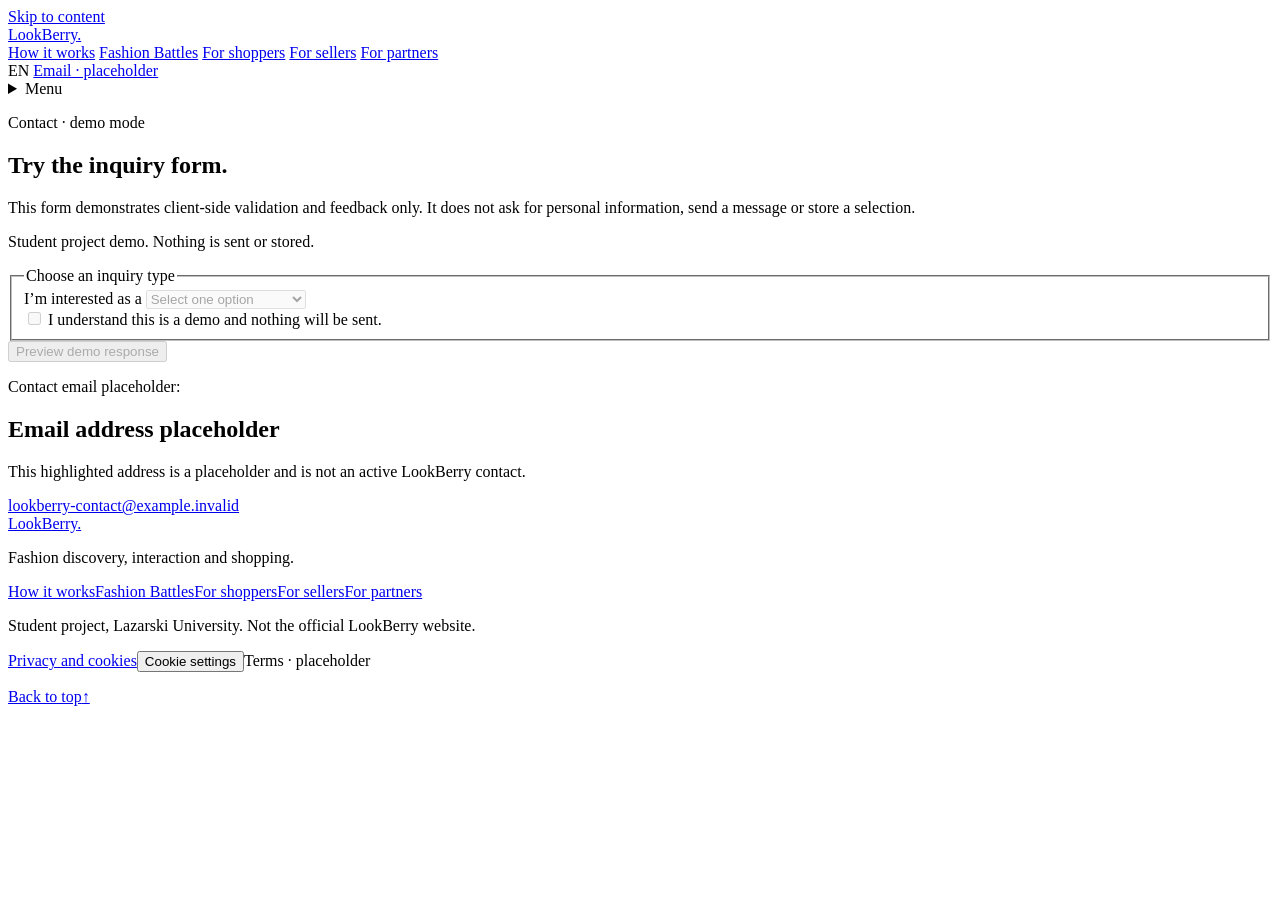
<file: docs/contact/index.html>
<!doctype html>
<html lang="en" dir="ltr">
<head>
  <meta charset="utf-8">
  <meta name="viewport" content="width=device-width, initial-scale=1">
  <meta name="robots" content="noindex, nofollow">
  <title>Contact — LookBerry student project</title>
  <meta name="description" content="Demo-only contact form for a student project. No personal information is requested, sent or stored.">
  <link rel="canonical" href="https://hugh0603.github.io/lookberry-website/contact/">
  <meta property="og:type" content="website">
  <meta property="og:site_name" content="LookBerry student project">
  <meta property="og:title" content="Contact — LookBerry student project">
  <meta property="og:description" content="Demo-only contact form for a student project. No personal information is requested, sent or stored.">
  <meta property="og:url" content="https://hugh0603.github.io/lookberry-website/contact/">
  <meta property="og:image" content="https://hugh0603.github.io/lookberry-website/assets/images/home-campaign.jpg">
  <meta property="og:image:alt" content="Model in a structured black coat and sunglasses against a brushed-metal studio set; concept imagery.">
  <meta name="twitter:card" content="summary_large_image">
  <script type="application/ld+json">{"@context":"https://schema.org","@graph":[{"@type":"BreadcrumbList","itemListElement":[{"@type":"ListItem","position":1,"name":"LookBerry","item":"https://hugh0603.github.io/lookberry-website/"},{"@type":"ListItem","position":2,"name":"Contact · demo mode","item":"https://hugh0603.github.io/lookberry-website/contact/"}]}]}</script>
  <link rel="icon" type="image/svg+xml" href="https://hugh0603.github.io/lookberry-website/assets/favicon.svg">
  <link rel="stylesheet" href="https://hugh0603.github.io/lookberry-website/assets/css/site.css">
</head>
<body id="top" class="page-contact" data-gtm="GTM-T3R83PLX">
<a class="skip-link" href="#main">Skip to content</a>
<header class="site-header">
  <div class="header-inner">
    <a class="wordmark" href="https://hugh0603.github.io/lookberry-website/" aria-label="LookBerry home">LookBerry<span class="wordmark-dot" aria-hidden="true">.</span></a>
    <nav class="desktop-nav" aria-label="Primary navigation"><a href="https://hugh0603.github.io/lookberry-website/#how-it-works">How it works</a>
<a href="https://hugh0603.github.io/lookberry-website/fashion-battles/">Fashion Battles</a>
<a href="https://hugh0603.github.io/lookberry-website/for-shoppers/">For shoppers</a>
<a href="https://hugh0603.github.io/lookberry-website/for-sellers/">For sellers</a>
<a href="https://hugh0603.github.io/lookberry-website/for-partners/">For partners</a></nav>
    <div class="header-tools">
      <span class="language-current" lang="en" aria-label="Current language: English">EN</span>
      <a class="header-email" href="mailto:lookberry-contact@example.invalid" title="Placeholder email · replace before launch">Email · placeholder</a>
      <details class="mobile-menu">
        <summary aria-label="Open navigation">Menu</summary>
        <nav aria-label="Menu"><a href="https://hugh0603.github.io/lookberry-website/#how-it-works">How it works</a>
<a href="https://hugh0603.github.io/lookberry-website/fashion-battles/">Fashion Battles</a>
<a href="https://hugh0603.github.io/lookberry-website/for-shoppers/">For shoppers</a>
<a href="https://hugh0603.github.io/lookberry-website/for-sellers/">For sellers</a>
<a href="https://hugh0603.github.io/lookberry-website/for-partners/">For partners</a></nav>
      </details>
    </div>
  </div>
</header>
<main id="main" class="page-main interior-page contact-page">
<section class="contact-hero" aria-labelledby="page-title">
  <div class="contact-copy">
    <p class="eyebrow">Contact · demo mode</p>
    <h1 id="page-title">Try the inquiry form.</h1>
    <p class="hero-deck">This form demonstrates client-side validation and feedback only. It does not ask for personal information, send a message or store a selection.</p>
    <p class="demo-notice">Student project demo. Nothing is sent or stored.</p>
  </div>
  <form id="demo-form" class="demo-form" data-demo-form data-success="Demo complete. Nothing was sent or stored." data-validation-error="Review the highlighted fields and try again." data-error="The demo could not be completed. Please try again." novalidate>
    <fieldset>
      <legend>Choose an inquiry type</legend>
      <label for="inquiry-intent">I’m interested as a</label>
      <select id="inquiry-intent" name="intent" required disabled aria-describedby="intent-error">
        <option value="">Select one option</option>
        <option value="seller">Marketplace seller</option>
        <option value="partner">Fashion Battles partner</option>
      </select>
      <p id="intent-error" class="field-error" data-error-for="intent" hidden>Choose whether you are a seller or partner.</p>
      <div class="acknowledge-row">
        <input id="demo-ack" name="demoAck" type="checkbox" required disabled aria-describedby="ack-error">
        <label for="demo-ack">I understand this is a demo and nothing will be sent.</label>
      </div>
      <p id="ack-error" class="field-error" data-error-for="ack" hidden>Confirm that this is a demo before continuing.</p>
    </fieldset>
    <button class="button button-primary form-submit" type="submit" disabled>Preview demo response</button>
    <p class="form-status" data-form-status role="status" aria-live="polite" aria-atomic="true"></p>
    <noscript><p class="form-noscript">Enable JavaScript to preview the form. No message is sent.</p></noscript>
  </form>
</section>
<section class="section section-contact-email" aria-labelledby="email-title">
  <div class="section-heading" data-reveal><p class="eyebrow">Contact email placeholder:</p><h2 id="email-title">Email address placeholder</h2></div>
  <p class="mailto-note">This highlighted address is a placeholder and is not an active LookBerry contact.</p>
  <a class="mailto-placeholder is-placeholder" href="mailto:lookberry-contact@example.invalid" title="Placeholder email · replace before launch">lookberry-contact@example.invalid</a>
</section>
</main>
<footer class="site-footer">
  <div class="footer-main">
    <a class="footer-wordmark" href="https://hugh0603.github.io/lookberry-website/">LookBerry<span aria-hidden="true">.</span></a>
    <p>Fashion discovery, interaction and shopping.</p>
    <nav aria-label="Footer navigation"><a href="https://hugh0603.github.io/lookberry-website/#how-it-works">How it works</a><a href="https://hugh0603.github.io/lookberry-website/fashion-battles/">Fashion Battles</a><a href="https://hugh0603.github.io/lookberry-website/for-shoppers/">For shoppers</a><a href="https://hugh0603.github.io/lookberry-website/for-sellers/">For sellers</a><a href="https://hugh0603.github.io/lookberry-website/for-partners/">For partners</a></nav>
  </div>
  <div class="footer-meta">
    <p class="student-disclaimer">Student project, Lazarski University. Not the official LookBerry website.</p>
    <p class="legal-placeholders"><a href="https://hugh0603.github.io/lookberry-website/privacy/">Privacy and cookies</a><button type="button" class="link-button" data-consent-open>Cookie settings</button><span>Terms · placeholder</span></p>
    <a class="back-to-top" href="#top">Back to top<span aria-hidden="true">↑</span></a>
  </div>
</footer>
<div class="consent-banner" data-consent-banner role="region" aria-label="Cookie choice" hidden>
  <div class="consent-copy">
    <p class="consent-title">Measurement cookies</p>
    <p>We would like to measure how this student-project site is used, with Google Tag Manager and Google Analytics. These tools set cookies only if you accept. The site works the same if you decline. <a href="https://hugh0603.github.io/lookberry-website/privacy/">Read how it works</a></p>
  </div>
  <div class="consent-actions">
    <button type="button" class="button" data-consent="denied">Decline</button>
    <button type="button" class="button button-primary" data-consent="granted">Accept measurement</button>
  </div>
</div>
<script src="https://hugh0603.github.io/lookberry-website/assets/js/motion.js" defer></script>
  <script src="https://hugh0603.github.io/lookberry-website/assets/js/form.js" defer></script>
  <script src="https://hugh0603.github.io/lookberry-website/assets/js/consent.js" defer></script>
</body>
</html>
</file>
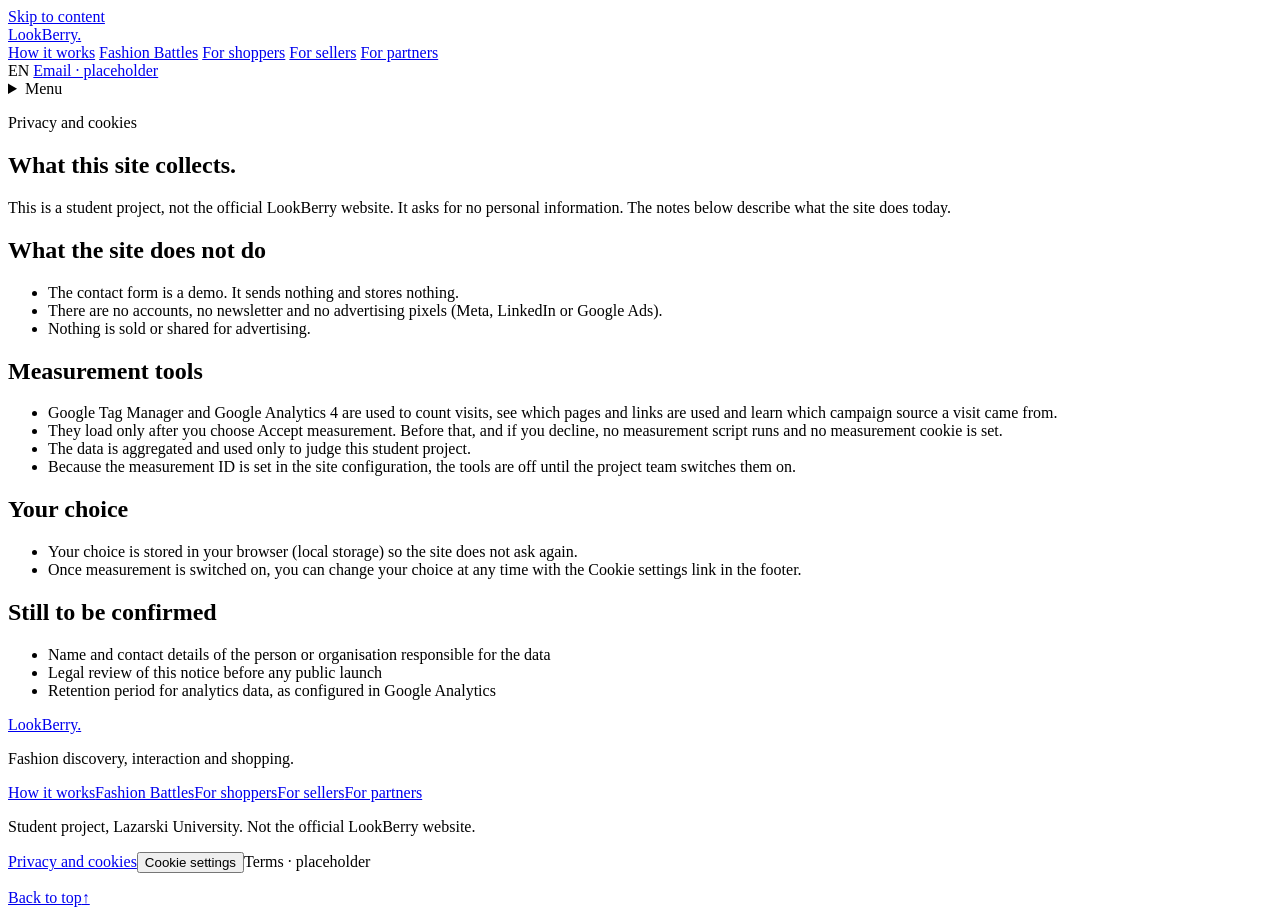
<file: docs/privacy/index.html>
<!doctype html>
<html lang="en" dir="ltr">
<head>
  <meta charset="utf-8">
  <meta name="viewport" content="width=device-width, initial-scale=1">
  <meta name="robots" content="noindex, nofollow">
  <title>Privacy and cookies — LookBerry student project</title>
  <meta name="description" content="What this student-project site collects, which tools it uses and how to change your cookie choice.">
  <link rel="canonical" href="https://hugh0603.github.io/lookberry-website/privacy/">
  <meta property="og:type" content="website">
  <meta property="og:site_name" content="LookBerry student project">
  <meta property="og:title" content="Privacy and cookies — LookBerry student project">
  <meta property="og:description" content="What this student-project site collects, which tools it uses and how to change your cookie choice.">
  <meta property="og:url" content="https://hugh0603.github.io/lookberry-website/privacy/">
  <meta property="og:image" content="https://hugh0603.github.io/lookberry-website/assets/images/home-campaign.jpg">
  <meta property="og:image:alt" content="Model in a structured black coat and sunglasses against a brushed-metal studio set; concept imagery.">
  <meta name="twitter:card" content="summary_large_image">
  <script type="application/ld+json">{"@context":"https://schema.org","@graph":[{"@type":"BreadcrumbList","itemListElement":[{"@type":"ListItem","position":1,"name":"LookBerry","item":"https://hugh0603.github.io/lookberry-website/"},{"@type":"ListItem","position":2,"name":"Privacy and cookies","item":"https://hugh0603.github.io/lookberry-website/privacy/"}]}]}</script>
  <link rel="icon" type="image/svg+xml" href="https://hugh0603.github.io/lookberry-website/assets/favicon.svg">
  <link rel="stylesheet" href="https://hugh0603.github.io/lookberry-website/assets/css/site.css">
</head>
<body id="top" class="page-privacy" data-gtm="GTM-T3R83PLX">
<a class="skip-link" href="#main">Skip to content</a>
<header class="site-header">
  <div class="header-inner">
    <a class="wordmark" href="https://hugh0603.github.io/lookberry-website/" aria-label="LookBerry home">LookBerry<span class="wordmark-dot" aria-hidden="true">.</span></a>
    <nav class="desktop-nav" aria-label="Primary navigation"><a href="https://hugh0603.github.io/lookberry-website/#how-it-works">How it works</a>
<a href="https://hugh0603.github.io/lookberry-website/fashion-battles/">Fashion Battles</a>
<a href="https://hugh0603.github.io/lookberry-website/for-shoppers/">For shoppers</a>
<a href="https://hugh0603.github.io/lookberry-website/for-sellers/">For sellers</a>
<a href="https://hugh0603.github.io/lookberry-website/for-partners/">For partners</a></nav>
    <div class="header-tools">
      <span class="language-current" lang="en" aria-label="Current language: English">EN</span>
      <a class="header-email" href="mailto:lookberry-contact@example.invalid" title="Placeholder email · replace before launch">Email · placeholder</a>
      <details class="mobile-menu">
        <summary aria-label="Open navigation">Menu</summary>
        <nav aria-label="Menu"><a href="https://hugh0603.github.io/lookberry-website/#how-it-works">How it works</a>
<a href="https://hugh0603.github.io/lookberry-website/fashion-battles/">Fashion Battles</a>
<a href="https://hugh0603.github.io/lookberry-website/for-shoppers/">For shoppers</a>
<a href="https://hugh0603.github.io/lookberry-website/for-sellers/">For sellers</a>
<a href="https://hugh0603.github.io/lookberry-website/for-partners/">For partners</a></nav>
      </details>
    </div>
  </div>
</header>
<main id="main" class="page-main interior-page page-privacy">
<section class="contact-hero" aria-labelledby="page-title">
  <div class="contact-copy">
    <p class="eyebrow">Privacy and cookies</p>
    <h1 id="page-title">What this site collects.</h1>
    <p class="hero-deck">This is a student project, not the official LookBerry website. It asks for no personal information. The notes below describe what the site does today.</p>
  </div>
</section>
<section class="section section-privacy" aria-labelledby="privacy-what-the-site-does-not-do">
  <div class="section-heading" data-reveal><h2 id="privacy-what-the-site-does-not-do">What the site does not do</h2></div>
  <ul class="fact-list"><li>The contact form is a demo. It sends nothing and stores nothing.</li><li>There are no accounts, no newsletter and no advertising pixels (Meta, LinkedIn or Google Ads).</li><li>Nothing is sold or shared for advertising.</li></ul>
</section><section class="section section-privacy" aria-labelledby="privacy-measurement-tools">
  <div class="section-heading" data-reveal><h2 id="privacy-measurement-tools">Measurement tools</h2></div>
  <ul class="fact-list"><li>Google Tag Manager and Google Analytics 4 are used to count visits, see which pages and links are used and learn which campaign source a visit came from.</li><li>They load only after you choose Accept measurement. Before that, and if you decline, no measurement script runs and no measurement cookie is set.</li><li>The data is aggregated and used only to judge this student project.</li><li>Because the measurement ID is set in the site configuration, the tools are off until the project team switches them on.</li></ul>
</section><section class="section section-privacy" aria-labelledby="privacy-your-choice">
  <div class="section-heading" data-reveal><h2 id="privacy-your-choice">Your choice</h2></div>
  <ul class="fact-list"><li>Your choice is stored in your browser (local storage) so the site does not ask again.</li><li>Once measurement is switched on, you can change your choice at any time with the Cookie settings link in the footer.</li></ul>
</section><section class="section section-privacy" aria-labelledby="privacy-still-to-be-confirmed">
  <div class="section-heading" data-reveal><h2 id="privacy-still-to-be-confirmed">Still to be confirmed</h2></div>
  <ul class="fact-list"><li><span class="term-placeholder">Name and contact details of the person or organisation responsible for the data</span></li><li><span class="term-placeholder">Legal review of this notice before any public launch</span></li><li><span class="term-placeholder">Retention period for analytics data, as configured in Google Analytics</span></li></ul>
</section>
</main>
<footer class="site-footer">
  <div class="footer-main">
    <a class="footer-wordmark" href="https://hugh0603.github.io/lookberry-website/">LookBerry<span aria-hidden="true">.</span></a>
    <p>Fashion discovery, interaction and shopping.</p>
    <nav aria-label="Footer navigation"><a href="https://hugh0603.github.io/lookberry-website/#how-it-works">How it works</a><a href="https://hugh0603.github.io/lookberry-website/fashion-battles/">Fashion Battles</a><a href="https://hugh0603.github.io/lookberry-website/for-shoppers/">For shoppers</a><a href="https://hugh0603.github.io/lookberry-website/for-sellers/">For sellers</a><a href="https://hugh0603.github.io/lookberry-website/for-partners/">For partners</a></nav>
  </div>
  <div class="footer-meta">
    <p class="student-disclaimer">Student project, Lazarski University. Not the official LookBerry website.</p>
    <p class="legal-placeholders"><a href="https://hugh0603.github.io/lookberry-website/privacy/">Privacy and cookies</a><button type="button" class="link-button" data-consent-open>Cookie settings</button><span>Terms · placeholder</span></p>
    <a class="back-to-top" href="#top">Back to top<span aria-hidden="true">↑</span></a>
  </div>
</footer>
<div class="consent-banner" data-consent-banner role="region" aria-label="Cookie choice" hidden>
  <div class="consent-copy">
    <p class="consent-title">Measurement cookies</p>
    <p>We would like to measure how this student-project site is used, with Google Tag Manager and Google Analytics. These tools set cookies only if you accept. The site works the same if you decline. <a href="https://hugh0603.github.io/lookberry-website/privacy/">Read how it works</a></p>
  </div>
  <div class="consent-actions">
    <button type="button" class="button" data-consent="denied">Decline</button>
    <button type="button" class="button button-primary" data-consent="granted">Accept measurement</button>
  </div>
</div>
<script src="https://hugh0603.github.io/lookberry-website/assets/js/motion.js" defer></script>
  <script src="https://hugh0603.github.io/lookberry-website/assets/js/consent.js" defer></script>
</body>
</html>
</file>
